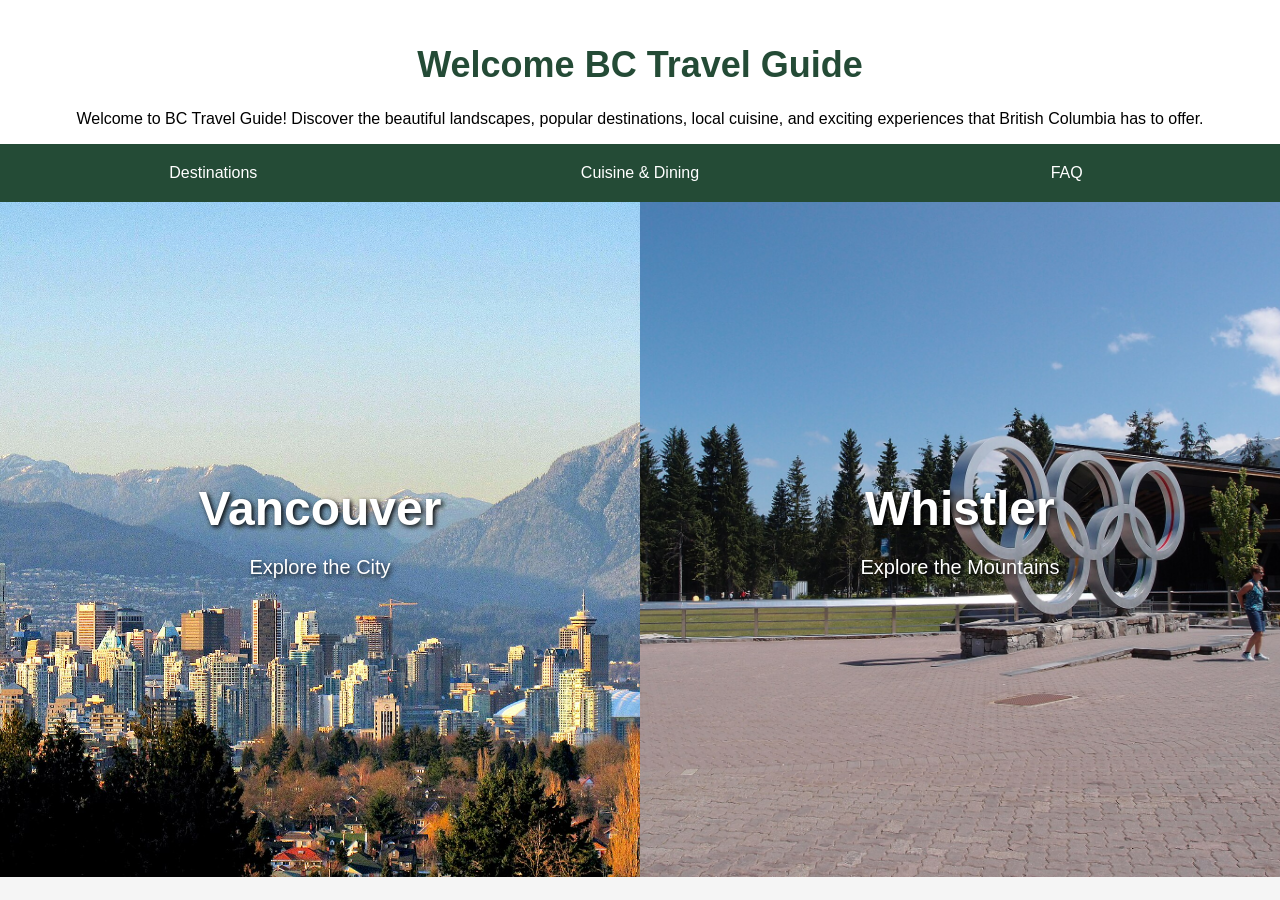
<file: index.html>
<!DOCTYPE html>
<html lang="en">
<head>
    <meta charset="UTF-8">
    <meta name="viewport" content="width=device-width, initial-scale=1.0">
    <title>BC Travel Guide</title>
    <link rel="stylesheet" href="css/style.css">
</head>
<body>
    <header>
        <h1>Welcome BC Travel Guide</h1>
        <p>
            Welcome to BC Travel Guide! Discover the beautiful landscapes,
            popular destinations, local cuisine, and exciting experiences
            that British Columbia has to offer.
        </p>

        <nav class="navbar">
            <a href="itinerary.html">Destinations</a>
            <a href="cusine.html">Cuisine & Dining</a>
            <a href="faq.html">FAQ</a>
        </nav>
    </header>

    <main>
        <section class="home-destinations">

            <a href="itinerary.html" class="home-vancouver">
                <h2>Vancouver</h2>
                <p>Explore the City</p>
            </a>

            <a href="itinerary.html" class="home-whistler">
                <h2>Whistler</h2>
                <p>Explore the Mountains</p>
            </a>
        </section>
    </main>
</body>
</html>
</file>
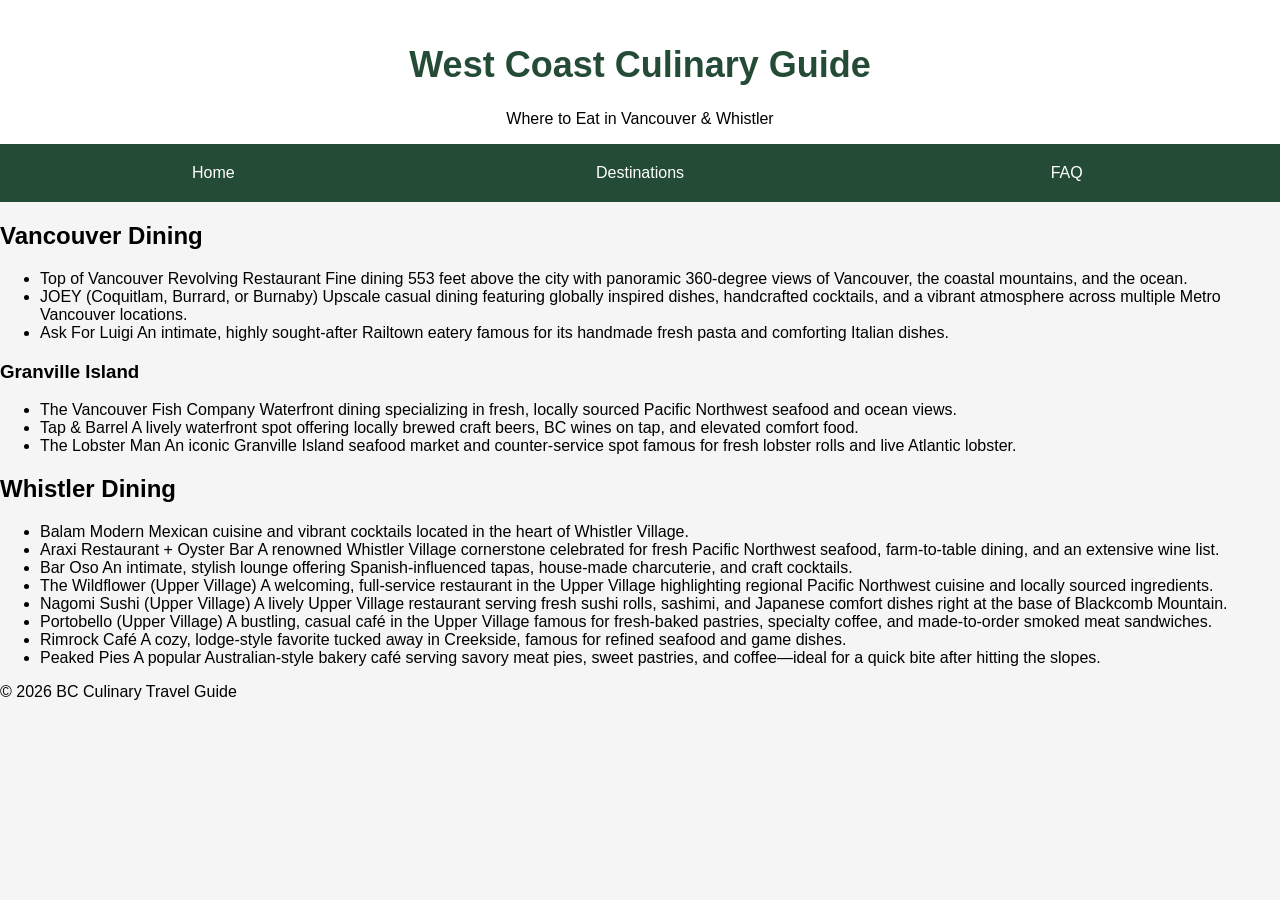
<file: cusine.html>
<!DOCTYPE html>
<html lang="en">
<head>
    <meta charset="UTF-8">
    <meta name="viewport" content="width=device-width, initial-scale=1.0">
    <title>BC Cuisine Travel Guide: Vancouver & Whistler</title>
    <link rel="stylesheet" href="css/style.css">
</head>
<body>

    <header>
        <h1>West Coast Culinary Guide</h1>
        <p>Where to Eat in Vancouver & Whistler</p>
        <nav class="navbar">
            <a href="index.html">Home</a>
            <a href="itinerary.html">Destinations</a>
            <a href="faq.html">FAQ</a>
        </nav>
    </header>

    <main>
        <!-- Vancouver Section -->
        <section id="vancouver">
            <h2>Vancouver Dining</h2>
            <ul>
                <li>
                    <span class="restaurant-name">Top of Vancouver Revolving Restaurant</span>
                    <span class="restaurant-desc">Fine dining 553 feet above the city with panoramic 360-degree views of Vancouver, the coastal mountains, and the ocean.</span>
                </li>
                <li>
                    <span class="restaurant-name">JOEY (Coquitlam, Burrard, or Burnaby)</span>
                    <span class="restaurant-desc">Upscale casual dining featuring globally inspired dishes, handcrafted cocktails, and a vibrant atmosphere across multiple Metro Vancouver locations.</span>
                </li>
                <li>
                    <span class="restaurant-name">Ask For Luigi</span>
                    <span class="restaurant-desc">An intimate, highly sought-after Railtown eatery famous for its handmade fresh pasta and comforting Italian dishes.</span>
                </li>
            </ul>

            <h3>Granville Island</h3>
            <ul>
                <li>
                    <span class="restaurant-name">The Vancouver Fish Company</span>
                    <span class="restaurant-desc">Waterfront dining specializing in fresh, locally sourced Pacific Northwest seafood and ocean views.</span>
                </li>
                <li>
                    <span class="restaurant-name">Tap & Barrel</span>
                    <span class="restaurant-desc">A lively waterfront spot offering locally brewed craft beers, BC wines on tap, and elevated comfort food.</span>
                </li>
                <li>
                    <span class="restaurant-name">The Lobster Man</span>
                    <span class="restaurant-desc">An iconic Granville Island seafood market and counter-service spot famous for fresh lobster rolls and live Atlantic lobster.</span>
                </li>
            </ul>
        </section>

        <!-- Whistler Section -->
        <section id="whistler">
            <h2>Whistler Dining</h2>
            <ul>
                <li>
                    <span class="restaurant-name">Balam</span>
                    <span class="restaurant-desc">Modern Mexican cuisine and vibrant cocktails located in the heart of Whistler Village.</span>
                </li>
                <li>
                    <span class="restaurant-name">Araxi Restaurant + Oyster Bar</span>
                    <span class="restaurant-desc">A renowned Whistler Village cornerstone celebrated for fresh Pacific Northwest seafood, farm-to-table dining, and an extensive wine list.</span>
                </li>
                <li>
                    <span class="restaurant-name">Bar Oso</span>
                    <span class="restaurant-desc">An intimate, stylish lounge offering Spanish-influenced tapas, house-made charcuterie, and craft cocktails.</span>
                </li>
                <li>
                    <span class="restaurant-name">The Wildflower (Upper Village)</span>
                    <span class="restaurant-desc">A welcoming, full-service restaurant in the Upper Village highlighting regional Pacific Northwest cuisine and locally sourced ingredients.</span>
                </li>
                <li>
                    <span class="restaurant-name">Nagomi Sushi (Upper Village)</span>
                    <span class="restaurant-desc">A lively Upper Village restaurant serving fresh sushi rolls, sashimi, and Japanese comfort dishes right at the base of Blackcomb Mountain.</span>
                </li>
                <li>
                    <span class="restaurant-name">Portobello (Upper Village)</span>
                    <span class="restaurant-desc">A bustling, casual café in the Upper Village famous for fresh-baked pastries, specialty coffee, and made-to-order smoked meat sandwiches.</span>
                </li>
                <li>
                    <span class="restaurant-name">Rimrock Café</span>
                    <span class="restaurant-desc">A cozy, lodge-style favorite tucked away in Creekside, famous for refined seafood and game dishes.</span>
                </li>
                <li>
                    <span class="restaurant-name">Peaked Pies</span>
                    <span class="restaurant-desc">A popular Australian-style bakery café serving savory meat pies, sweet pastries, and coffee—ideal for a quick bite after hitting the slopes.</span>
                </li>
            </ul>
        </section>
    </main>

    <footer>
        <p>&copy; 2026 BC Culinary Travel Guide</p>
    </footer>

</body>
</html>
</file>
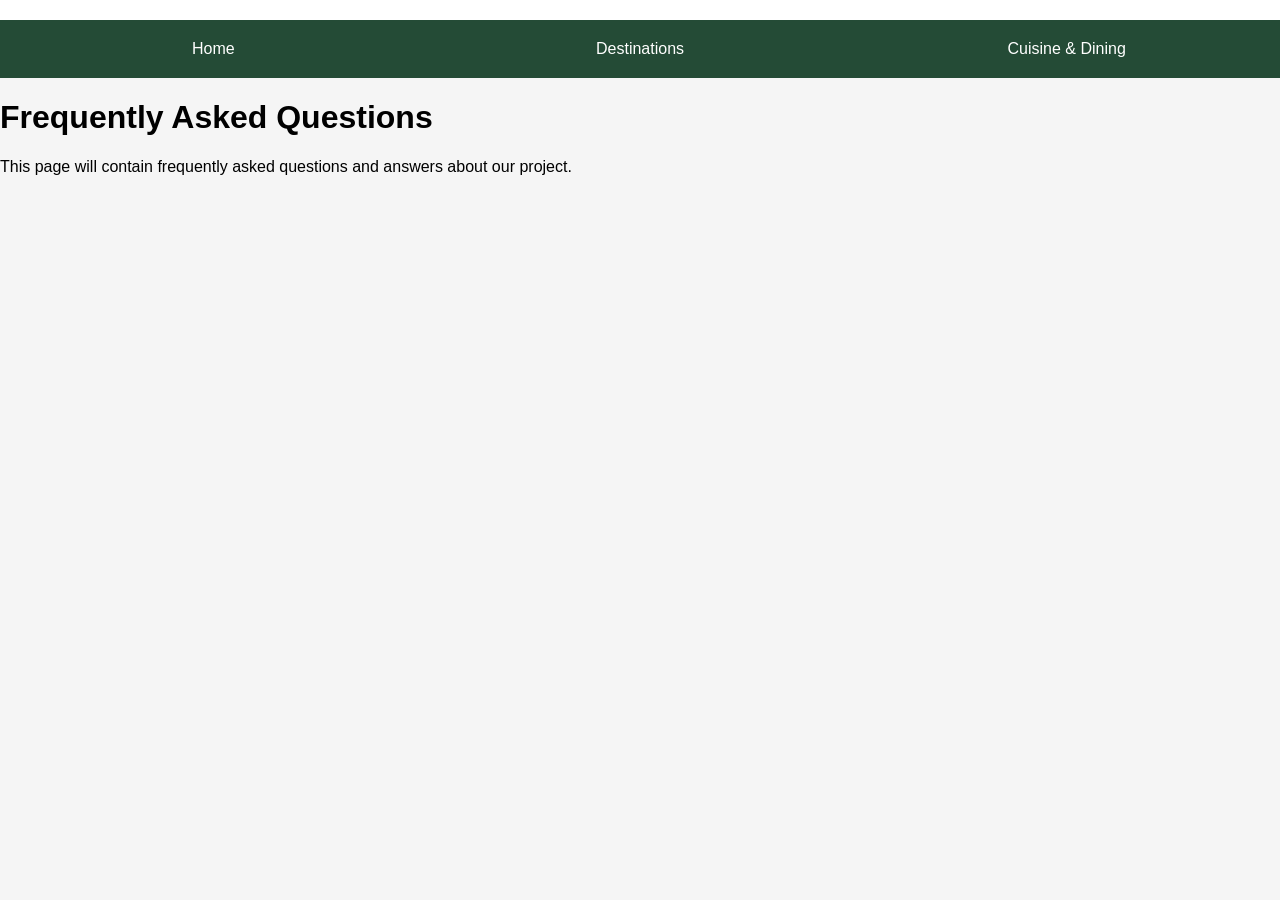
<file: faq.html>
<!DOCTYPE html>
<html lang="en">
<head>
    <meta charset="UTF-8">
    <title>FAQ</title>
    <link rel="stylesheet" href="css/style.css">
</head>
<body>
    <header>
        <nav class="navbar">
            <a href="index.html">Home</a>
            <a href="itinerary.html">Destinations</a>
            <a href="cusine.html">Cuisine & Dining</a>
        </nav>
    </header>

    <h1>Frequently Asked Questions</h1>

    <p>
        This page will contain frequently asked questions and answers about our project.
    </p>
</body>
</html>
</file>
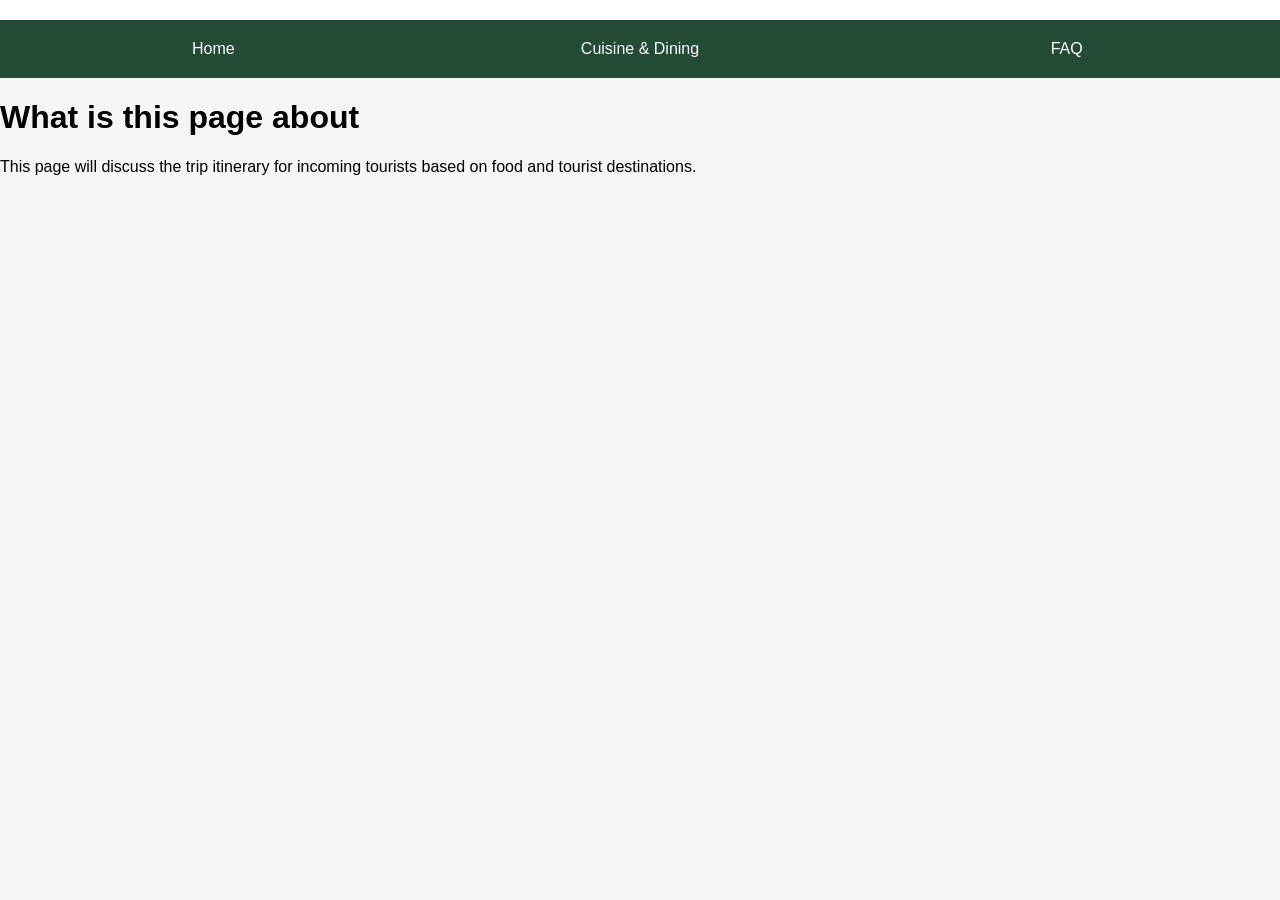
<file: itinerary.html>
<!DOCTYPE html>
<html lang="en">
<head>
    <meta charset="UTF-8">
    <title>Trip Itinerary</title>
    <link rel="stylesheet" href="css/style.css">
</head>
<body>
    <header>
        <nav class="navbar">
            <a href="index.html">Home</a>
            <a href="cusine.html">Cuisine & Dining</a>
            <a href="faq.html">FAQ</a>
        </nav>
    </header>
    <h1>What is this page about</h1>
    <p>This page will discuss the trip itinerary for incoming tourists based on food and tourist destinations.</p>
</body>
</html>
</file>
<file: css/style.css>
* {
    box-sizing: border-box;
}

body {
    margin: 0;
    font-family: Arial, sans-serif;
    background-color: #f5f5f5;
}

header {
    text-align: center;
    background-color: #ffffff;
    padding-top: 20px;
}

header h1 {
    font-size: 36px;
    color: #244b36;
}

.navbar {
    display: flex;
    justify-content: space-evenly;
    flex-wrap: wrap;
    background-color: #244b36;
}

.navbar a {
    color: white;
    text-decoration: none;
    padding: 20px;
    flex: 1;
}

.navbar a:hover {
    background-color: #3e7053;
}

.home-destinations {
    display: flex;
    min-height: 75vh;
}

.home-vancouver,
.home-whistler {
    flex: 1;
    background-size: cover;
    background-position: center;
    display: flex;
    flex-direction: column;
    justify-content: center;
    align-items: center;
    color: white;
    text-decoration: none;
    text-shadow: 2px 2px 5px black;
}

.home-vancouver {
    background-image: url("../images/vancouver.jpg");
}

.home-whistler {
    background-image: url("../images/whistler.jpg");
}

.home-destinations h2 {
    font-size: 48px;
    margin: 0;
}

.home-destinations p {
    font-size: 20px;
}

@media (max-width: 600px) {
    .home-destinations {
        flex-direction: column;
    }

    .home-vancouver,
    .home-whistler {
        min-height: 350px;
    }
}
</file>
